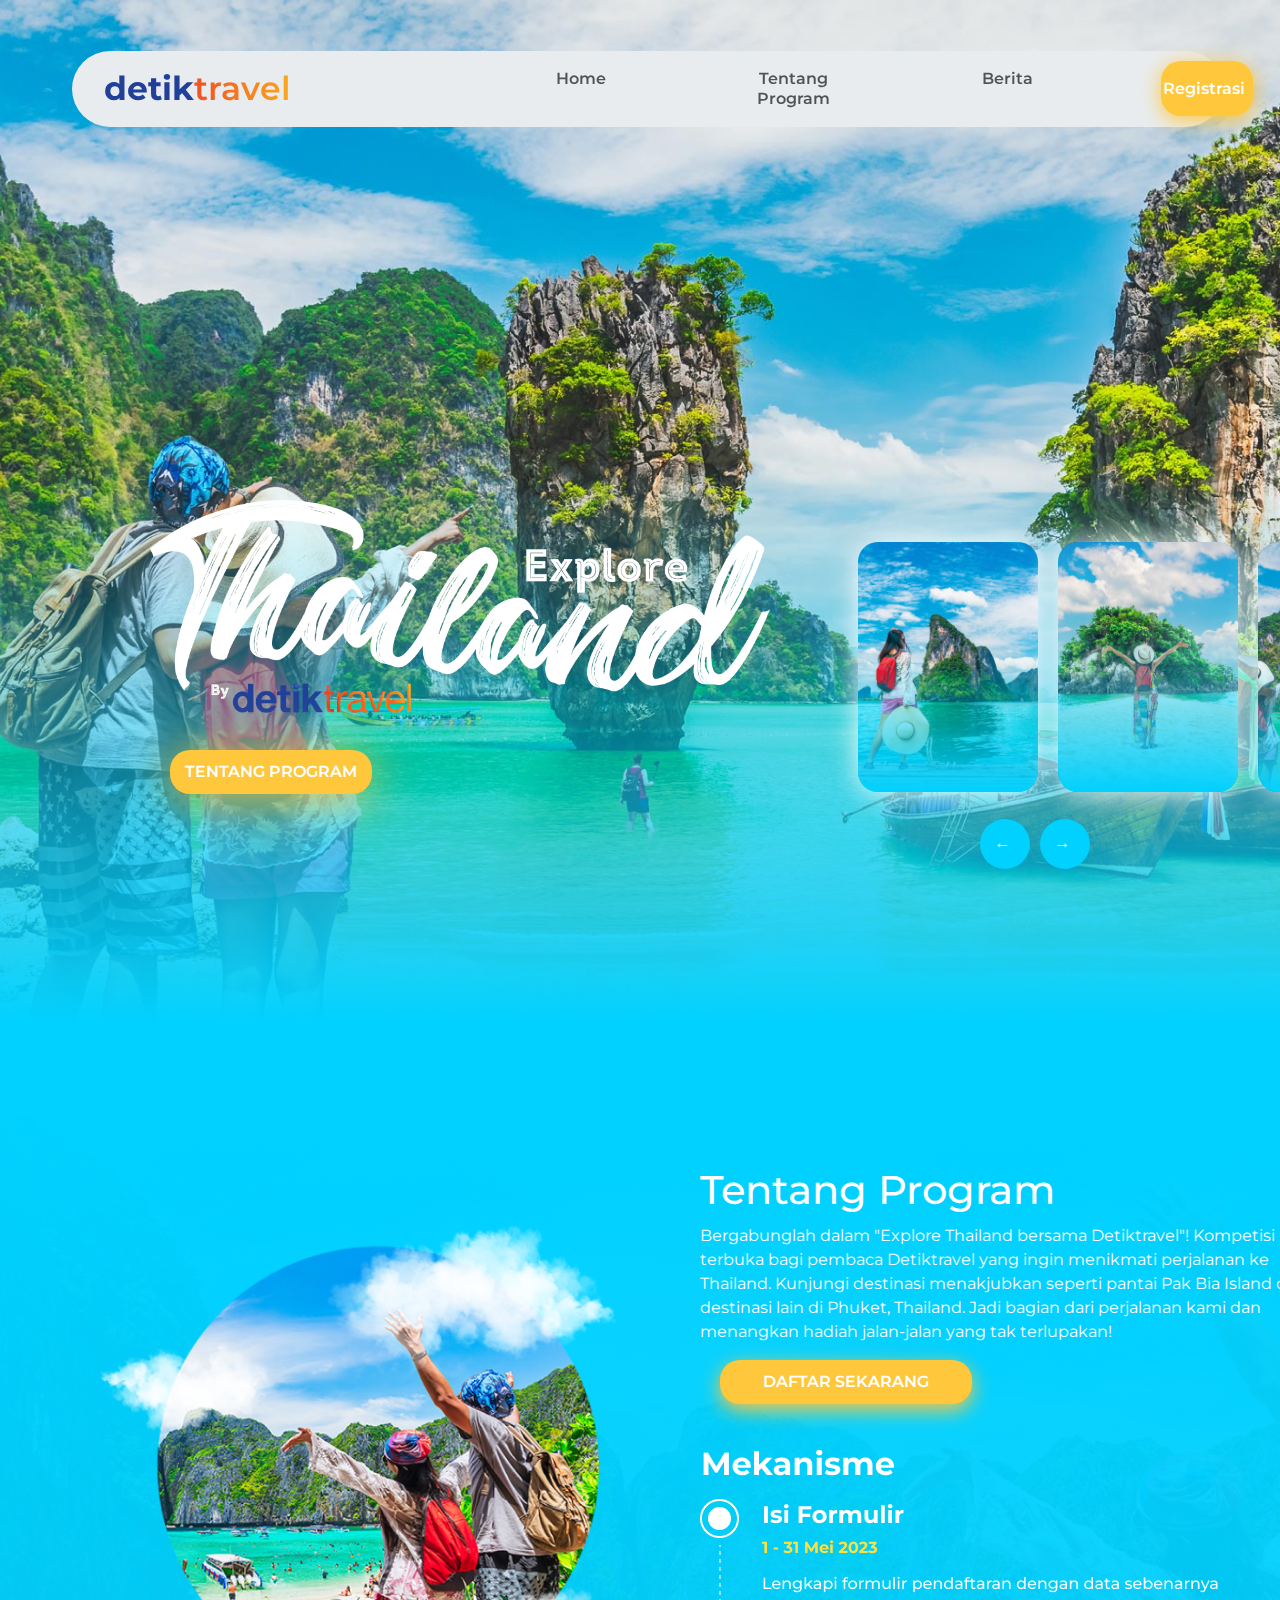
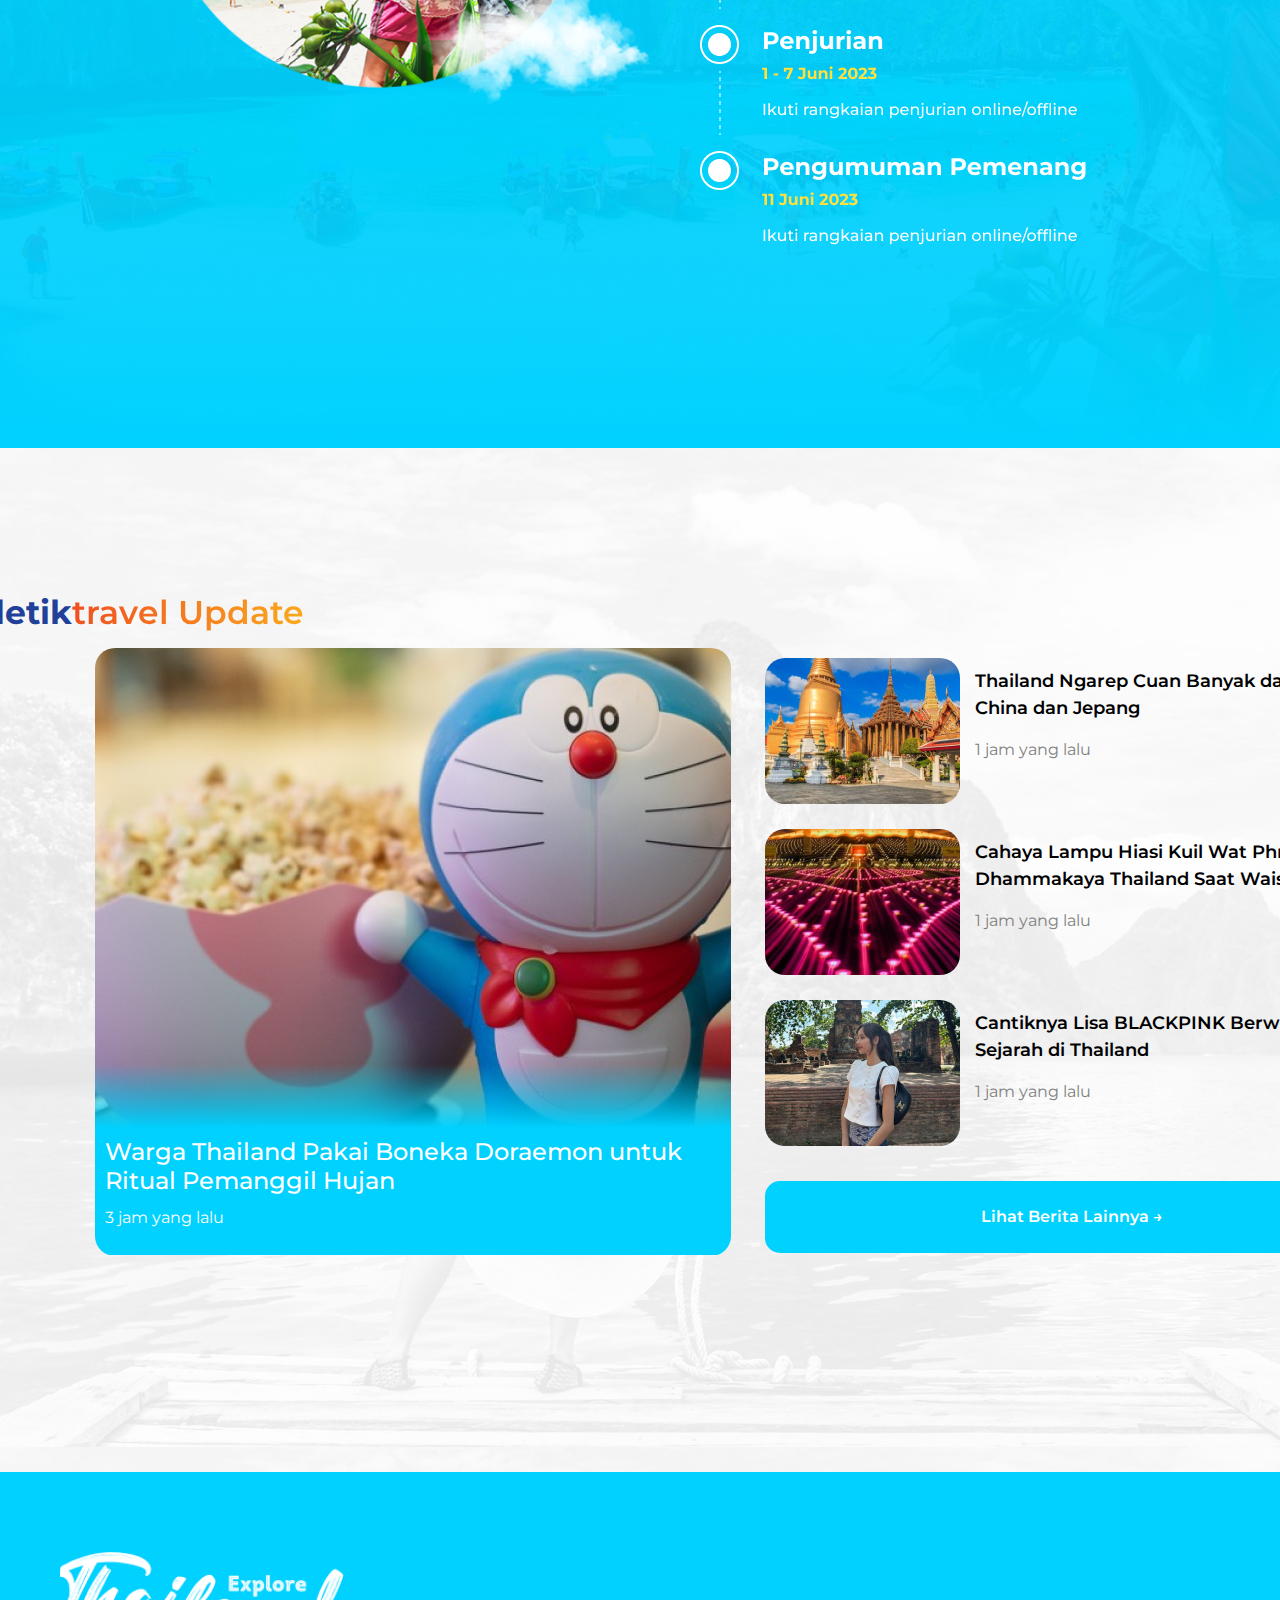
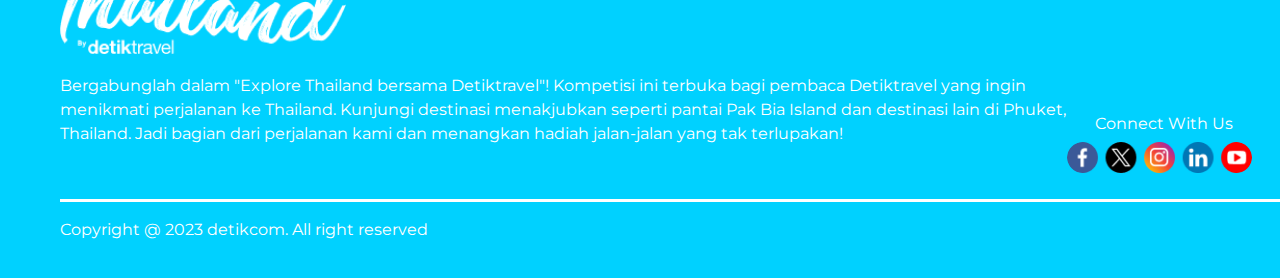
<file: index.html>
<!DOCTYPE html>
<html lang="en">

<head>
    <meta charset="UTF-8">
    <meta name="viewport" content="width=device-width, initial-scale=1.0">
    <title>Explore Thailand by Detiktravel</title>
    <link href="https://cdn.jsdelivr.net/npm/bootstrap@5.3.3/dist/css/bootstrap.min.css" rel="stylesheet"
        integrity="sha384-QWTKZyjpPEjISv5WaRU9OFeRpok6YctnYmDr5pNlyT2bRjXh0JMhjY6hW+ALEwIH" crossorigin="anonymous">
    <link rel="stylesheet" href="style.css">
</head>

<body>
    <div class="content-1" id="home">
        <nav class="navbar navbar-expand-lg bg-body-secondary" style="position: fixed;">
            <div class="container-fluid">
                <a class="navbar-brand" href="#home">detik<span>travel</span></a>
                <button class="navbar-toggler" type="button" data-bs-toggle="collapse" data-bs-target="#navbarNav"
                    aria-controls="navbarNav" aria-expanded="false" aria-label="Toggle navigation">
                    <span class="navbar-toggler-icon"></span>
                </button>
            </div>

            <div class="collapse navbar-collapse" id="navbarNav">
                <ul class="navbar-nav">
                    <li class="nav-item">
                        <a class="nav-link" aria-current="page" href="#"></a>
                    </li>
                    <li class="nav-item">
                        <a class="nav-link" href="#home">Home</a>
                    </li>
                    <li class="nav-item">
                        <a class="nav-link" href="#tentang-program">Tentang Program</a>
                    </li>
                    <li class="nav-item">
                        <a class="nav-link" href="#berita">Berita</a>
                    </li>
                    <button type="button" class="nav-button"
                        onclick="window.location.href='registration.html';">Registrasi</button>
                </ul>
            </div>
        </nav>


        <div class="carousel">

            <div class="list">

                <div class="item" style="background-image: url(../images/background1.png);">
                    <div class="brand">
                        <div class="explore"></div>
                        <button class="brand-button" href="#tentang-program">TENTANG PROGRAM</button>
                    </div>
                </div>
                <div class="item" style="background-image: url(../images/background2.png);">
                    <div class="brand">
                        <div class="explore"></div>
                        <button class="brand-button" href="#tentang-program">TENTANG PROGRAM</button>
                    </div>
                </div>
                <div class="item" style="background-image: url(../images/background3.png);">
                    <div class="brand">
                        <div class="explore"></div>
                        <button class="brand-button" href="#tentang-program">TENTANG PROGRAM</button>
                    </div>
                </div>
                <div class="item" style="background-image: url(../images/background1.png);">
                    <div class="brand">
                        <div class="explore"></div>
                        <button class="brand-button" href="#tentang-program">TENTANG PROGRAM</button>
                    </div>
                </div>
                <div class="item" style="background-image: url(../images/background2.png);">
                    <div class="brand">
                        <div class="explore"></div>
                        <button class="brand-button" href="#tentang-program">TENTANG PROGRAM</button>
                    </div>
                </div>
                <div class="item" style="background-image: url(../images/background3.png);">
                    <div class="brand">
                        <div class="explore"></div>
                        <button class="brand-button" href="#tentang-program">TENTANG PROGRAM</button>
                    </div>
                </div>

            </div>

            <!--next prev button-->
            <div class="arrows">
                <button class="prev">&larr;
                </button>
                <button class="next">&rarr;
                </button>
            </div>



            <!-- time running -->
            <div class="timeRunning"></div>

        </div>

        <div class="content-2" id="tentang-program">
            <div class="about-image">
                <img src="../images/about-image 1.png" alt="">
            </div>
            <div class="title">
                <h1>Tentang Program</h1>
                <p>Bergabunglah dalam "Explore Thailand bersama Detiktravel"! Kompetisi ini terbuka bagi pembaca
                    Detiktravel
                    yang ingin menikmati perjalanan ke Thailand. Kunjungi destinasi menakjubkan seperti pantai Pak Bia
                    Island dan destinasi lain di Phuket, Thailand. Jadi bagian dari perjalanan kami dan menangkan hadiah
                    jalan-jalan yang tak terlupakan!
                </p>
                <button class="nav-button" href="#">DAFTAR SEKARANG</button>
                <img src="../images/Frame 12352.png" alt="image">
            </div>
        </div>

        <div class="content-3" id="berita">
            <div class="container-fluid">
                <a class="navbar-brand" href="#berita">detik<span>travel <b>Update</b></span></a>
                <button class="navbar-toggler" type="button" data-bs-toggle="collapse" data-bs-target="#navbarNav"
                    aria-controls="navbarNav" aria-expanded="false" aria-label="Toggle navigation">
                    <span class="navbar-toggler-icon"></span>
                </button>
            </div>
            <div class="berita-content">
                <div class="thumbnail">
                    <img src="../images/thumbnail-artikel-1.png" alt="doraemon">
                    <div class="desc">
                        <h4>Warga Thailand Pakai Boneka Doraemon untuk Ritual Pemanggil Hujan</h4>
                        <p>3 jam yang lalu</p>
                    </div>
                </div>
                <div class="other-thumbnail">
                    <div class="artikel-1">
                        <img src="../images/artikel-1.png" alt="">
                        <div class="describe">
                            <p>Thailand Ngarep Cuan Banyak dari Turis China dan Jepang</p>
                            <span>1 jam yang lalu</span>
                        </div>
                    </div>
                    <div class="artikel-2">
                        <img src="../images/artikel-2 .png" alt="">
                        <div class="describe">
                            <p>Cahaya Lampu Hiasi Kuil Wat Phra Dhammakaya Thailand Saat Waisakg</p>
                            <span>1 jam yang lalu</span>
                        </div>
                    </div>
                    <div class="artikel-3">
                        <img src="../images/artikel-3.png" alt="">
                        <div class="describe">
                            <p>Cantiknya Lisa BLACKPINK Berwisata Sejarah di Thailand</p>
                            <span>1 jam yang lalu</span>
                        </div>
                    </div>
                    <button type="submit" class="berita-button" style="font-weight: 600;">Lihat Berita
                        Lainnya &rarr;
                    </button>
                </div>
            </div>
        </div>
        <footer>
            <div class="footer">
                <img src="images/Group1.png" alt="">
                <div class="foot">
                    <div class="foot-desc">
                        <p>
                            Bergabunglah dalam "Explore Thailand bersama Detiktravel"! Kompetisi ini terbuka bagi
                            pembaca
                            Detiktravel yang ingin menikmati perjalanan ke Thailand. Kunjungi destinasi menakjubkan
                            seperti
                            pantai Pak Bia Island dan destinasi lain di Phuket, Thailand. Jadi bagian dari perjalanan
                            kami
                            dan
                            menangkan hadiah jalan-jalan yang tak terlupakan!
                        </p>
                    </div>
                    <div class="foot-sosmed">
                        <div class="sosmed">
                            <p>
                                Connect With Us
                            </p>
                            <img src="images/circle.png"">
                        </div>
                    </div>
                </div>
                <hr
                    style="border: none; height: 3px; background-color: white; width: 1385px; position: relative; left: 60px; opacity: 1;">
                <div class="copyright">
                    <p>Copyright @ 2023 detikcom. All right reserved</p>
                </div>
            </div>
        </footer>

        <script src="https://cdn.jsdelivr.net/npm/bootstrap@5.3.3/dist/js/bootstrap.bundle.min.js"
            integrity="sha384-YvpcrYf0tY3lHB60NNkmXc5s9fDVZLESaAA55NDzOxhy9GkcIdslK1eN7N6jIeHz"
            crossorigin="anonymous"></script>
        <script src="https://cdn.jsdelivr.net/npm/bootstrap@5.3.0/dist/js/bootstrap.bundle.min.js"></script>
        <script src="app.js"></script>
</body>

</html>
</file>
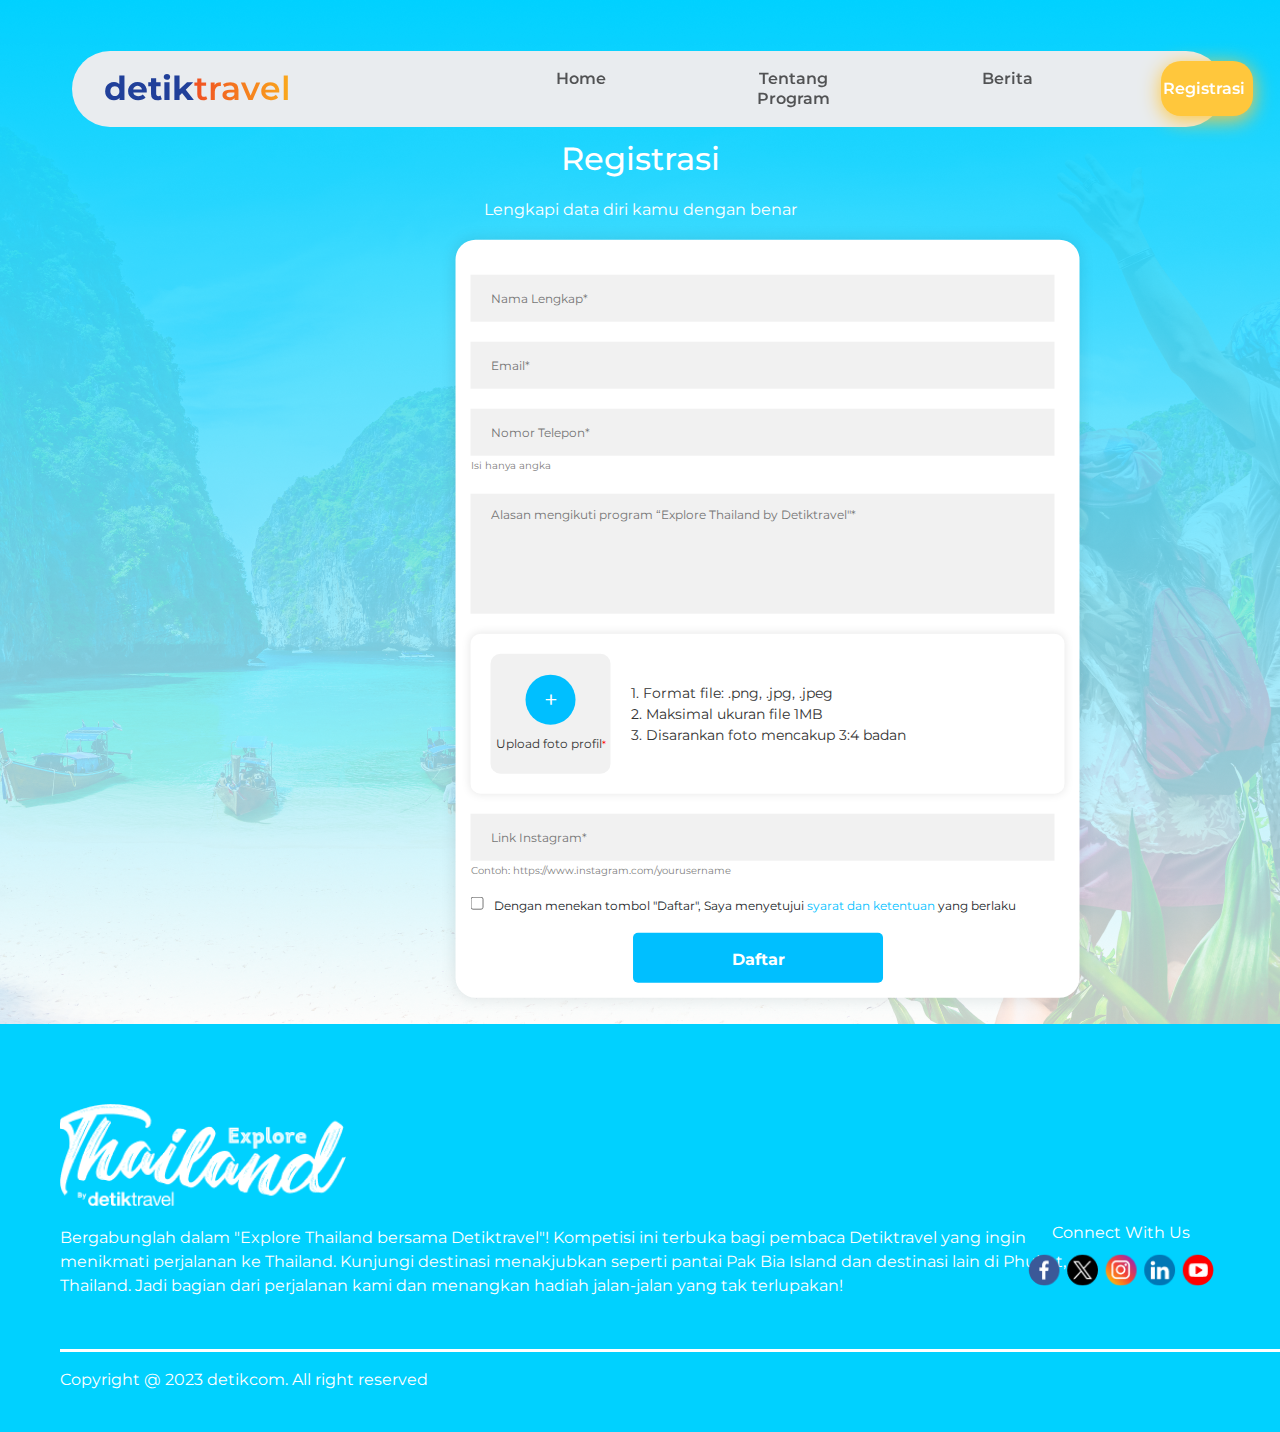
<file: registration.html>
<!DOCTYPE html>
<html lang="en">

<head>
    <meta charset="UTF-8">
    <meta name="viewport" content="width=device-width, initial-scale=1.0">
    <title>Explore Thailand by Detiktravel</title>
    <link href="https://cdn.jsdelivr.net/npm/bootstrap@5.3.3/dist/css/bootstrap.min.css" rel="stylesheet"
        integrity="sha384-QWTKZyjpPEjISv5WaRU9OFeRpok6YctnYmDr5pNlyT2bRjXh0JMhjY6hW+ALEwIH" crossorigin="anonymous">
    <link rel="stylesheet" href="style.css">
    <link rel="stylesheet" href="registration.css">
</head>

<body>
    <div class="content-1" id="home">
        <nav class="navbar navbar-expand-lg bg-body-secondary" style="position: fixed;">
            <div class="container-fluid">
                <a class="navbar-brand" href="#home">detik<span>travel</span></a>
                <button class="navbar-toggler" type="button" data-bs-toggle="collapse" data-bs-target="#navbarNav"
                    aria-controls="navbarNav" aria-expanded="false" aria-label="Toggle navigation">
                    <span class="navbar-toggler-icon"></span>
                </button>
            </div>

            <div class="collapse navbar-collapse" id="navbarNav">
                <ul class="navbar-nav">
                    <li class="nav-item">
                        <a class="nav-link" aria-current="page" href="#"></a>
                    </li>
                    <li class="nav-item">
                        <a class="nav-link" href="index.html">Home</a>
                    </li>
                    <li class="nav-item">
                        <a class="nav-link" href="#tentang-program">Tentang Program</a>
                    </li>
                    <li class="nav-item">
                        <a class="nav-link" href="#berita">Berita</a>
                    </li>
                    <button class="nav-button" href="registration.html">Registrasi</button>
                </ul>
            </div>
        </nav>
    </div>

    <section>
        <div class="registration">
            <div class="registration-background">
                <div class="judul">
                    <h2>
                        Registrasi
                    </h2>
                    <p>
                        Lengkapi data diri kamu dengan benar
                    </p>
                </div>
                <br>
                <div class="registration-form">
                    <input type="text" id="namaLengkap" class="form-input" placeholder="Nama Lengkap*" required>
                    <input type="email" id="email" class="form-input" placeholder="Email*" required>
                    <input type="number" id="nomorTelepon" class="form-input" placeholder="Nomor Telepon*" required>
                    <span>Isi hanya angka</span>
                    <input type="text" id="alasanIkut"
                        style="height: 120px; padding-bottom: 100px; margin-bottom: 20px;" class="form-input"
                        placeholder='Alasan mengikuti program “Explore Thailand by Detiktravel"*' required>
                    <div class="file-upload-container">
                        <label class="file-upload-wrapper">
                            <div class="icon">+</div>
                            <div class="label">Upload foto profil<span>*</span></div>
                            <input type="file" />
                        </label>
                        <div class="file-upload-info">
                            <ul>
                                <li>1. Format file: .png, .jpg, .jpeg</li>
                                <li>2. Maksimal ukuran file 1MB</li>
                                <li>3. Disarankan foto mencakup 3:4 badan</li>
                            </ul>
                        </div>
                    </div>
                    <input type="text" id="linkInstagram" class="form-input" placeholder="Link Instagram*">
                    <span>Contoh: https://www.instagram.com/yourusername</span>
                    <br>
                    <br>
                    <div class="checkbox-ea">
                        <input id="checkbox" type="checkbox"><label class="checkbox-desc">Dengan menekan tombol
                            "Daftar", Saya menyetujui <span>syarat dan ketentuan</span> yang berlaku</label>
                    </div>
                    <br>
                    <br>
                    <button type="submit" class="submit-button">Daftar</button>
                </div>
            </div>
        </div>
    </section>

    <footer>
        <div class="footer">
            <img src="images/Group1.png" alt="">
            <div class="foot">
                <div class="foot-desc">
                    <p>
                        Bergabunglah dalam "Explore Thailand bersama Detiktravel"! Kompetisi ini terbuka bagi
                        pembaca
                        Detiktravel yang ingin menikmati perjalanan ke Thailand. Kunjungi destinasi menakjubkan
                        seperti
                        pantai Pak Bia Island dan destinasi lain di Phuket, Thailand. Jadi bagian dari perjalanan
                        kami
                        dan
                        menangkan hadiah jalan-jalan yang tak terlupakan!
                    </p>
                </div>
                <div class="foot-sosmed">
                    <div class="sosmed">
                        <p>
                            Connect With Us
                        </p>
                        <img src="images/circle.png" alt="">
                    </div>
                </div>
            </div>
            <hr
                style="border: none; height: 3px; background-color: white; width: 1385px; position: relative; left: 60px; opacity: 1;">
            <div class="copyright">
                <p>Copyright @ 2023 detikcom. All right reserved</p>
            </div>
        </div>
    </footer>

    <script src="https://cdn.jsdelivr.net/npm/bootstrap@5.3.3/dist/js/bootstrap.bundle.min.js"
        integrity="sha384-YvpcrYf0tY3lHB60NNkmXc5s9fDVZLESaAA55NDzOxhy9GkcIdslK1eN7N6jIeHz"
        crossorigin="anonymous"></script>
    <script src="app.js"></script>
</body>

</html>
</file>
<file: style.css>
@import url('https://fonts.googleapis.com/css2?family=Montserrat:ital,wght@0,100..900;1,100..900&display=swap');

* {
    margin: 0;
    box-sizing: border-box;
    font-family: 'Montserrat', sans-serif;
    margin-left: 0;
    padding-left: 0;
    
}


.content-1 {
    z-index: 0;
    overflow-x: hidden;
    max-width: 100%;
    margin: 0 auto;


}

nav {
    width: 90%; /* Menghindari overflow horizontal */
    height: auto;
    top: 51px;
    left: 72px;
    padding: 25px 35px 25px 35px;
    gap: 120px;
    border-radius: 100px;
    z-index: 9999;

}

.container-fluid a {
    font-size: 33px;
    color: #21409A;
    font-weight: 700;
    left: 20px;
    position: relative;
}

.container-fluid span {
    font-size: 33px;
    background: linear-gradient(90deg, #F05022, #FAA91C);
    text-transform: lowercase;
    -webkit-background-clip: text;
    -webkit-text-fill-color: transparent;
    font-weight: 600;
}

.container-fluid b {
    font-weight: 600;
    text-transform: none;
}

.container-fluid {
    width: 200px;
    left: 35px;
}

#navbarNav {
    display: flex;
    justify-content: center;
    position: relative;
    left: 20px;
}

.navbar-nav {
    gap: 120px;
}

.nav-item {
    color: black;
    font-weight: 600;
    font-size: 16px;
    line-height: 19.5px;
    text-align: center;
}

.nav-item:hover{
    background-color: white;
    border-radius: 20px;
}

.nav-button {
    color: white;
    border: none;
    background-color: #FFC73C;
    box-shadow: 0 4px 20px #FFC73C;
    border-radius: 20px;
    font-size: 16px;
    font-weight: 600;
    width: 123px;
}

.nav-button:hover {
    background-color: #F05022;
}

.brand {
    top: 500px;
    left: 150px;
    width: 650px;
    position: relative;
    gap: 36px;
    z-index: 1;
}

.explore {
    background-image: url(../images/Group.png);
    height: 250px;
    width: 640px;
    background-size: 620px;
    background-repeat: no-repeat;
}

.brand-button {
    color: white;
    border: none;
    background-color: #FFC73C;
    border-radius: 20px;
    font-size: 16px;
    font-weight: 600;
    padding: 10px 15px 10px 15px;
    position: relative;
    left: 20px;
    box-shadow: 0 5px 50px #FFC73C;
}

.brand-button:hover {
    background-color: #F05022;
}


.content-2 {
    background-image: url(../images/tentang-program.png);
    overflow: hidden;
    min-height: 100vh;
    padding-top: 0;
    position: relative;
    top: 0px;
    width: 100%;
    height: 1024px;
    overflow-x: hidden;
    max-width: 100%;
    margin: 0 auto;
}

.about-image img {
    width: 550px;
    position: relative;
    top: 200px;
    left: 100px;
}

.title {
    width: 630px;
    position: relative;
    top: -350px;
    left: 700px;
}

.title h1, p {
    color: white;
    position: relative;
    margin-top: 10px;
}

.title .nav-button {
    color: white;
    border: none;
    background-color: #FFC73C;
    border-radius: 20px;
    font-size: 16px;
    font-weight: 600;
    padding: 10px 15px 10px 15px;
    position: relative;
    left: 20px;
    box-shadow: 0 6px 20px #FFC73C;
    width: 40%;
}

.title .nav-button:hover {
    background-color: #e78f76;
}

.title img {
    margin-top: 40px;
}

.content-3 {
    background-image: url(../images/berita.png);
    overflow: auto;
    min-height: 100vh;
    padding-top: 0;
    position: relative;
    top: 0px;
    width: 100%;
    overflow-x: hidden;
    max-width: 100%;
    margin: 0 auto;
    height: 1024px;
}

.content-3 .container-fluid {
    width: 441px;
    height: 60px;
    position: relative;
    left: -470px;
    margin-top: 140px;
}

.berita-content {
    display: grid;
    margin-left: 95px;
    width: 1296px;
    height: 607px;
    border-radius: 10px;
    overflow: hidden;
}

.berita-content .thumbnail {
    width: 636px;
    height: 608px;
    border-radius: 10px;
    overflow: hidden;
    position: relative;

}


.berita-content .thumbnail img {
    border-radius: 20px 20px 0 0;
    opacity: 1;
    transition: transform 0.2s ease;
    object-fit:cover;
}

.thumbnail:hover  img {
    transform: scale(1.1); /* Zoom gambar saat hover */
}

.desc {
    position:absolute; /* Buat desc posisinya absolut agar muncul di atas gambar */
    bottom:0 ; /* Letakkan desc di bagian bawah thumbnail */
    left: 0; /* Mulai dari kiri */
    width: 100%; /* Buat desc selebar thumbnail */
    color: white;
    background-color: #00D1FF;
    border-radius: 0 0 20px 20px;
    padding: 10px;
    box-sizing: border-box; /* Pastikan padding diatur dengan benar */
}

.desc:hover {
    color: #FAA91C;
    transition: 1s;
}

.other-thumbnail {
    display: flex;
    flex-direction: column;
    position: absolute;
    left: 765px;
    width: 653px;
    height: 606px;
}



.artikel-1, .artikel-2, .artikel-3 {
    display: flex;
    border-radius: 20px;
    padding-bottom: 15px;
}

.artikel-1, .artikel-2, .artikel-3, img {
    border-radius: 20px;
    transition: transform 0.3s ease;

}

.other-thumbnail img:hover {
    transform: scale(1.1);
}

.artikel-1, .artikel-2, .artikel-3, h6 {
    color: black;
    padding-top: 10px;
    font-weight: 500px;
}

.describe p {
    margin-left: 15px;
    width: 408px;
    font-size: 18px;
    font-weight: 600;
    color: black;

}

.describe span {
    color: gray;
    margin-left: 15px;
    margin-bottom: 10px;
}

.berita-button {
    color: white;
    background-color:#00D1FF ;
    border-style: none;
    width: 619px;
    height: 72px;
    border-radius: 15px;
    margin-top: 20px;
}

.berita-button:hover{
    background-color: #FAA91C;
    transition: 0.5s;
}

footer {
    background-color: #00D1FF;
    top: 0px;
    min-height: 100px;
    position: relative;
    width: 100%;
    margin: 0 auto;
    padding: 20px 0;
    overflow-x: hidden;
}


.footer img{
    width: 285.99px;
    height: auto;
    top: 60px;
    left: 60px;
    position: relative;
    
}

.foot-desc {
    width: 1008px;
    left: 60px;
    top: 60px;
    position: relative;
    margin-top: 20px;
}

.foot-sosmed {
    display:grid;
    justify-content: end;
    top: -20px;
}

.foot-sosmed img{
    width: 185px;
    top: -10px;
    left: -28px;
}

.copyright{
    position: relative;
    left: 60px;
}


.carousel{
    width: 100vw;
    height: 1024px;
    margin-top: 0px;
    overflow: hidden;
    position: relative;
}

.carousel .list .item{
    width: 180px;
    height: 250px;
    position: absolute;
    top: 70%;
    transform: translateY(-70%);
    left: 70%;
    border-radius: 20px;
    box-shadow: 0 1px 30px white;
    background-position: 50% 50%;
    background-size: cover;
    z-index: 100;
    transition: 1s;
}

.carousel .list .item:nth-child(1),
.carousel .list .item:nth-child(2){
    top: 0;
    left: 0;
    transform: translate(0, 0);
    border-radius: 0;
    width: 100%;
    height: 100%;
}

.carousel .list .item:nth-child(3){
    left: 67%;
}

.carousel .list .item:nth-child(4){
    left: calc(67% + 200px);
}

.carousel .list .item:nth-child(5){
    left: calc(67% + 400px);
}

.carousel .list .item:nth-child(6){
    left: calc(67% + 600px);
}

.carousel .list .item:nth-child(n+7){
    left: calc(67% + 800px);
    opacity: 0;
}


@keyframes animate {
    
    from{
        opacity: 0;
        transform: translate(0, 100px);
        filter: blur(33px);
    }

    to{
        opacity: 1;
        transform: translate(0);
        filter: blur(0);
    }
}



.arrows{
    position: absolute;
    top: 80%;
    right: 0%;
    z-index: 100;
    width: 300px;
    max-width: 30%;
    display: flex;
    gap: 10px;
    align-items: center;
}

.arrows button{
    width: 50px;
    height: 50px;
    border-radius: 50%;
    background-color: #00D1FF;
    color: #fff;
    border: none;
    outline: none;
    font-size: 16px;
    font-family: monospace;
    font-weight: bold;
    transition: .5s;
    cursor: pointer;
}

.arrows button:hover{
    background: #fff;
    color: #000;
}


/* time running */
.carousel .timeRunning{
    position: absolute;
    z-index: 1000;
    width: 0%;
    height: 4px;
    background-color: #14ff72cb;
    left: 0;
    top: 0;
    animation: runningTime 7s linear 1 forwards;
}

@keyframes runningTime {
    
    from{width: 0%;}
    to{width: 100%;}

}


/* Responsive Design */

@media screen and (max-width: 999px){
    
    header{
        padding-left: 50px;
    }

    .list .item .content{
        left: 50px;
    }

    .content .title, .content .name{
        font-size: 70px;
    }

    .content .des{
        font-size: 16px;
    }

}

@media screen and (max-width: 690px){
    header nav a{
        font-size: 14px;
        margin-right: 0;
    }

    .list .item .content{
        top: 40%;
    }

    .content .title, .content .name{
        font-size: 45px;
    }

    .content .btn button{
        padding: 10px 15px;
        font-size: 14px;
    }
}
</file>
<file: registration.css>
.registration {
    position: relative;
    width: 100%;
    height: 1024px;
    overflow: hidden;
    background-size: cover;
    background-repeat: no-repeat;
    margin: auto 0;
    overflow-x: hidden;
    max-width: 100%;
    top: 0px;
    margin: 0 auto;
    justify-content: center;
}


.registration-background {
    background-image: url(../images/Desktop-1.png);
    position: absolute;
    width: 100%;
    height: 1024px;
    background-size: cover;
    background-position: center;
    z-index: 0;
    overflow-x: hidden;
    top: 0px;
    max-width: 100%;
    margin: 0 auto;
    overflow-y: hidden;
}

.judul {
    transform: translate(0%,170%);
}

.registration-background h2,p {
    color: white;
    text-align: center;
    justify-content: center;
    position: relative;
    margin: 0;
    padding: 0;
    margin-bottom: 20px;


}

.registration-form {
    width: 624px;
    height: auto;
    background-color: white;
    border-radius: 20px;
    padding: 15px;
    margin: 0;
    text-align: left ;
    justify-content: center;
    transform: translate(73%,15%);
    font-size: 12px;
    position: relative;
    box-shadow: 0 0 15px rgba(0, 0, 0, 0.1); /* Tambahkan bayangan untuk efek visual */
}

.form-input {
    width: 584px;
    height: 47px;
    text-align: left;
    padding: 20px;
    display: flex;
    justify-content: center;
    margin-top: 20px;
    background-color: #f1f1f1;
    border: none;
    
}

.registration-form span {
    font-size: 10px;
    color: grey;
}

.file-upload-container {
    display: flex;
    align-items: center;
    background-color: #fff;
    padding: 20px;
    border-radius: 10px;
    box-shadow: 0 0 10px rgba(0, 0, 0, 0.1);
}

.file-upload-wrapper {
    display: flex;
    flex-direction: column;
    align-items: center;
    justify-content: center;
    background-color: #f1f1f1;
    border-radius: 10px;
    width: 120px;
    height: 120px;
    position: relative;
    cursor: pointer;
    text-align: center;
}

.file-upload-wrapper input[type="file"] {
    display: none;
}

.file-upload-wrapper .icon {
    background-color: #00bfff;
    width: 50px;
    height: 50px;
    border-radius: 50%;
    display: flex;
    align-items: center;
    justify-content: center;
    color: #fff;
    font-size: 24px;
}

.file-upload-wrapper .label {
    margin-top: 10px;
    font-size: 12px;
    color: #333;
    justify-content: center;
    align-items: center;
}

.file-upload-wrapper .label span {
    color: red;
}

.file-upload-info {
    margin-left: 20px;
}

.file-upload-info ul {
    list-style-type: none;
    padding: 0;
    margin: 0;
    font-size: 14px;
    color: #333;
}
.checkbox-ea{
    display: inline;
    
}

.checkbox-desc {
    margin-left: 10px;
}

.checkbox-desc span {
    font-size: 12px;
    color: #00bfff;
}

.submit-button {
    text-align: center;
    justify-content: center;
    display: flex;
    width: 250px;
    height: 50px;
    border: none;
    border-style: none;
    background-color: #00bfff;
    color: white;
    font-size: 16px;
    padding: 15px;
    transform: translate(65%,0%);
    border-radius: 5px;
    font-weight: 700;
}

.submit-button:hover{
    background-color: #FAA91C;
}

footer {
    background-color: #00D1FF;
    top: 0px;
    min-height: 100px;
    position: relative;
    width: 100%;
    margin: 0 auto;
    overflow-x: hidden;
}


.footer img{
    width: 285.99px;
    height: auto;
    top: 60px;
    left: 60px;
    position: relative;
    
}

.foot-desc {
    width: 1008px;
    left: 60px;
    top: 60px;
    position: relative;
    
}

.foot-desc p {
    justify-content: left;
    text-align: left;
}

.sosmed{
    justify-content: center;
    text-align: center;
}

.sosmed p {
    transform: translate(-15%, 0%);
}

.foot-sosmed {
    display:flex;
    justify-content: end;
    flex-direction: row;
    transform: translate(-3%, -50%);
    
}

.foot-sosmed img{
    width: 185px;
    top: -10px;
    left: -28px;
}

.copyright p{
    position: relative;
    text-align: left;
    justify-content: left;
}
</file>
